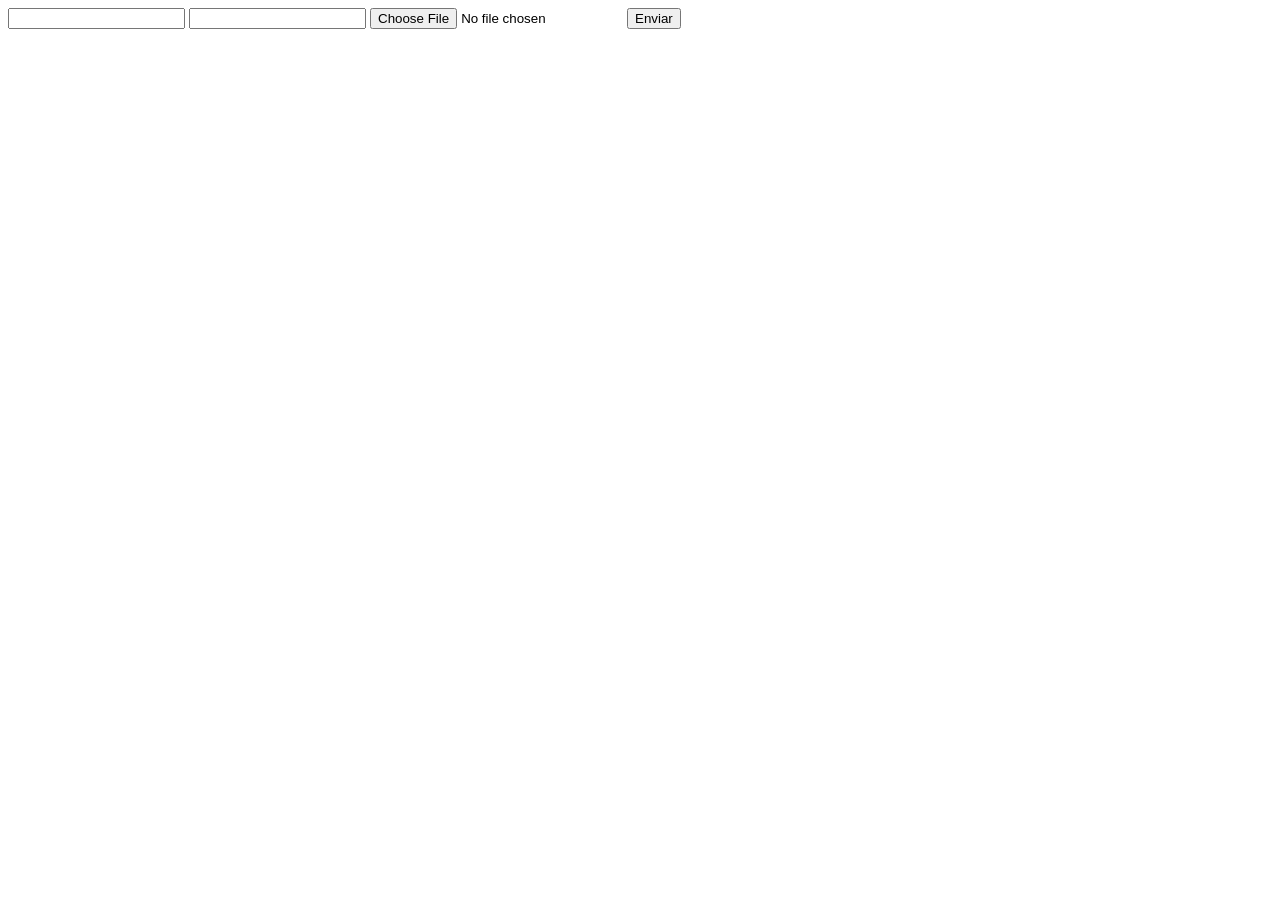
<file: DOCUMENTOS_DE_APOIO/exemplo_de_upload_de_arquivo/public/index.html>
<!DOCTYPE html>
<html lang="en">

<head>
  <meta charset="UTF-8">
  <meta http-equiv="X-UA-Compatible" content="IE=edge">
  <meta name="viewport" content="width=device-width, initial-scale=1.0">
  <title>Upload</title>
</head>

<body>

  <div>
    <input name="nome" id="nome" type="text" />
    <input name="email" id="email" type="url" />
    <input name="foto" id="foto" type="file" />
    <button onclick="enviar()">Enviar</button>
  </div>

  <div id="container"></div>
</body>

</html>

<script>
  function enviar() {
    const formData = new FormData();
    formData.append('foto', foto.files[0])
    formData.append('nome', nome.value)
    formData.append('email', email.value)

    fetch("/usuarios/cadastro", {
      method: "POST",
      body: formData
    })
      .then(res => {
        window.location = "./perfil.html"
      })
      .catch(err => {
        console.log(err);
      })
  }
</script>
</file>
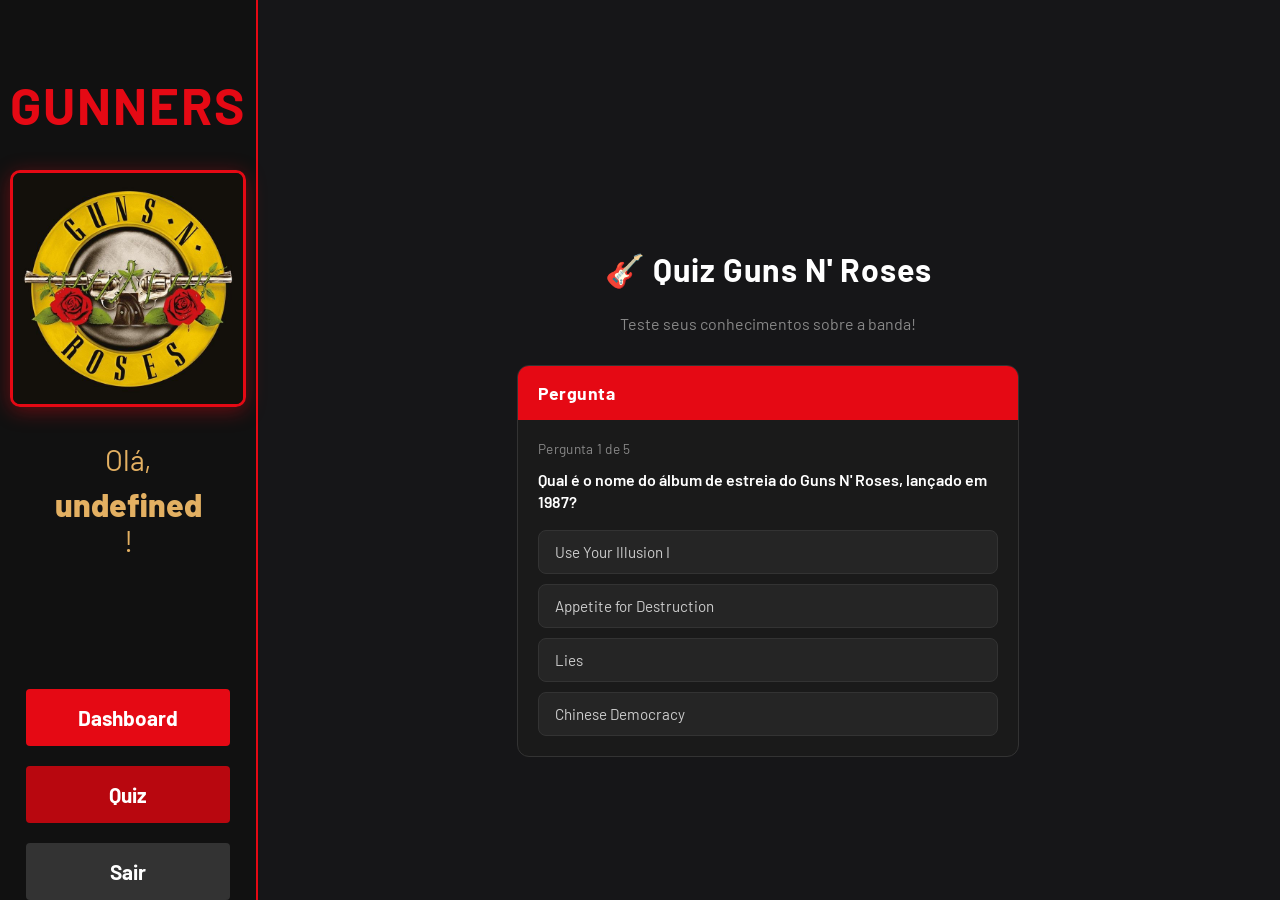
<file: public/dashboard/quiz.html>
<!DOCTYPE html>
<html lang="pt-br">

<head>
    <link rel="shortcut icon" href="../assets/icon/favicon2.ico" type="image/x-icon">
    <meta charset="UTF-8">
    <meta http-equiv="X-UA-Compatible" content="IE=edge">
    <meta name="viewport" content="width=device-width, initial-scale=1.0">
    <title>Gunners | Quiz</title>

    <link rel="stylesheet" href="./../css/dashboards.css">
    <link rel="stylesheet" href="./../css/estilo.css" />
    <link rel="stylesheet" href="./../css/quiz.css" />
    <script src="../js/sessao.js"></script>

    <link rel="preconnect" href="https://fonts.gstatic.com">
    <link
        href="https://fonts.googleapis.com/css2?family=Exo+2:ital,wght@0,100;0,200;0,300;0,400;0,500;0,600;0,700;0,800;0,900;1,100;1,200;1,300;1,400;1,500;1,600;1,700;1,800;1,900&display=swap"
        rel="stylesheet">

    <link rel="stylesheet" href="https://cdnjs.cloudflare.com/ajax/libs/font-awesome/6.5.1/css/all.min.css">

    <style>
        .sidebar-img {
            width: 90%;
            max-width: 240px;
            border-radius: 10px;
            border: 3px solid #e50914;
            object-fit: cover;
            box-shadow: 0 4px 20px rgba(229, 9, 20, 0.4);
        }

        .hello h3 {
            font-size: 1.8rem !important;
            font-weight: 400 !important;
            text-align: center;
            margin: 0;
            padding: 0 10px;
        }

        .hello h3 span {
            font-weight: 800 !important;
            font-size: 2rem;
            display: block;
            margin-top: 8px;
        }

        .header-left {
            justify-content: flex-start !important;
            padding-top: 40px;
            gap: 35px;
        }

        .header-left h1 {
            font-size: 3.2rem;
            margin-bottom: 0;
            text-transform: uppercase;
            letter-spacing: 2px;
        }

        .sidebar-bottom {
            margin-top: auto;
            display: flex;
            flex-direction: column;
            align-items: center;
            gap: 20px;
            width: 100%;
            padding-bottom: 40px;
        }

        .sidebar-bottom .btn-nav {
            width: 80%;
            padding: 16px 0;
            font-size: 1.2rem;
            cursor: pointer;
            transition: background-color 0.3s;
        }

        .sidebar-bottom .btn-nav h3 {
            font-size: 1.3rem;
        }

        .sidebar-bottom .btn-logout {
            width: 80%;
            padding: 16px 0;
            margin-bottom: 0;
            font-size: 1.2rem;
            text-align: center;
        }

        .sidebar-bottom .btn-logout h3 {
            font-size: 1.3rem;
        }

        .quiz-page-content {
            display: flex;
            flex-direction: column;
            align-items: center;
            justify-content: center;
            min-height: 100vh;
            padding: 40px;
        }

        .quiz-page-content h2 {
            color: #fff;
            font-size: 2rem;
            margin-bottom: 8px;
            letter-spacing: 1px;
        }

        .quiz-page-content .quiz-subtitle {
            color: #888;
            font-size: 1rem;
            margin-bottom: 32px;
        }

        .quiz-container {
            width: 100%;
            max-width: 500px;
            background-color: #1a1a1a;
            border: 1px solid #333;
            border-radius: 12px;
            overflow: hidden;
        }

        .quiz-container .quiz-header {
            border-radius: 0;
        }

        .quiz-container .quiz-body {
            min-height: 280px;
        }
    </style>
</head>

<body>

    <div class="janela">
        <div class="header-left">
            <h1>Gunners</h1>

            <img src="../assets/imgs/guns_dashboard.jpg"
                 alt="Guns N' Roses" class="sidebar-img">

            <div class="hello">
                <h3>Olá, <span id="b_usuario">usuário</span>!</h3>
            </div>

            <div class="sidebar-bottom">
                <div class="btn-nav" onclick="window.location.href='dashboard.html'">
                    <h3>Dashboard</h3>
                </div>

                <div class="btn-nav" style="background-color: #b8070f;">
                    <h3>Quiz</h3>
                </div>

                <div class="btn-logout" onclick="limparSessao()">
                    <h3>Sair</h3>
                </div>
            </div>

        </div>

        <div class="dash">
            <div class="quiz-page-content">
                <h2>🎸 Quiz Guns N' Roses</h2>
                <p class="quiz-subtitle">Teste seus conhecimentos sobre a banda!</p>

                <div class="quiz-container">
                    <div class="quiz-header">
                        <h3>Pergunta</h3>
                    </div>
                    <div class="quiz-body" id="quizBody">
                    </div>
                </div>
            </div>
        </div>
    </div>

</body>

</html>

<script>
    b_usuario.innerHTML = sessionStorage.NOME_USUARIO;
</script>
<script src="../js/quiz.js"></script>
<script>
    // Iniciar o quiz ao carregar a página
    renderizarQuiz();
</script>
</file>
<file: public/css/dashboards.css>
/* pagina mural */

@import url('https://fonts.googleapis.com/css2?family=Barlow:ital,wght@0,100;0,200;0,300;0,400;0,500;0,600;0,700;0,800;0,900;1,100;1,200;1,300;1,400;1,500;1,600;1,700;1,800;1,900&display=swap');

body {
  margin: 0;
  padding: 0;
  font-family: 'Barlow', 'Segoe UI', 'Segoe UI', Tahoma, Geneva, Verdana, sans-serif;
}

.label-captura {
  display: flex;
  justify-content: center;
}

.dash-right .avisos {
  width: 100%;
  color: rgb(216, 216, 216);
  font-family: 'Barlow', 'Segoe UI', 'Segoe UI', Tahoma, Geneva, Verdana, sans-serif;
}

.dash-right .avisos .container {
  display: flex;
  flex-direction: column;
  align-items: center;
}

.dash-right .avisos .container .div-form {
  width: 95%;
}

.dash-right .avisos .container .div-form #form_postagem {
  width: 95%;
}

.dash-right .avisos .div-form label {
  width: 95%;
}

.dash-right .avisos .div-form input {
  width: 95%;
  border-radius: 5px;
}

.dash-right .avisos .div-form textarea {
  width: 95%;
  border: 3px solid #e6005a;
  background-color: white;
  border-radius: 5px;
}

.dash-right .avisos .div-form button {
  cursor: pointer;
  font-family: 'Barlow', 'Segoe UI', 'Segoe UI', Tahoma, Geneva, Verdana, sans-serif;
  border: 0;
  border-radius: 5px;
  font-weight: 600;
  font-size: 18px;
  padding: 10px 15px;
  color: white;
  background-color: #e6005a;
  width: 120px;
}

.publicacao-btn-editar {
  cursor: pointer;
  font-family: 'Barlow', 'Segoe UI', 'Segoe UI', Tahoma, Geneva, Verdana, sans-serif;
  border: 0;
  border-radius: 5px;
  font-weight: 600;
  font-size: 14px;
  padding: 5px 8px;
  color: white;
  background-color: #e6005a;
  width: 80px;
}

.publicacao {
  display: flex;
  flex-wrap: wrap;
  align-content: stretch;
  flex-direction: column;
  justify-content: center;
  align-items: stretch;
  border-bottom: 3px solid #e6005a;
  padding: 20px;
}

.publicacao>*:not(:last-child) {
  padding: 0 0 10px 0;
}

.div-results {
  width: 100%;
}

.div-results .feed-container {
  background-color: #212124;
  border-radius: 5px;
  margin-bottom: 80px;
}

.div-buttons {
  display: flex;
  justify-content: flex-end;
}

.div-buttons>* {
  margin-left: 30px;
}

/* pagina graficos */

.dash-header {
  background-color: #212124;
}

.dash {
  width: 80%;
  position: relative;
  top: 0;
  left: 20%;
  background-color: #161618;
  height: 100vh;
  overflow: auto;
}

.area-parametros-alerta {
  /* border: 2px solid pink; */
  display: flex;
  flex-direction: column;
  width: 70%;
  margin: auto;
  margin-top: 10px;
  background-color: #212124;
}

.area-parametros-alerta .titulo-legenda {
  color: white;
  font-weight: 600;
  width: fit-content;
  margin: 10px 20px;
}

.parametros-alerta {
  display: flex;
  width: 100%;
}

.item-regua {
  width: 20%;
  text-align: center;
  height: 80px;
  display: flex;
  flex-direction: column;
  justify-content: center;
  align-self: center;
}

.item-regua p {
  margin: 0;
  font-weight: 500;
}

.item-regua p:nth-child(2) {
  font-weight: 800;
}

.perigo-frio {
  background-color: #5c6bc0;
}

.perigo-quente {
  background-color: #ff7043;
}

.alerta-frio {
  background-color: #42a5f5;
}

.alerta-quente {
  background-color: #ffee58;
}

.ideal {
  background-color: #9ccc65;
}

.cards {
  display: flex;
  flex-wrap: wrap;
  justify-content: center;
  height: 450px;
  width: 100%;
  align-items: center;
  color: white;
}

.card-aquario {
  margin: 2%;
  min-width: 40%;
  max-width: 50%;
  width: fit-content;
  flex-wrap: wrap;
  display: flex;
  height: 180px;
  background-color: #212124;
  font-size: 20px;
}

.card-aquario h1 {
  width: fit-content;
}

.card-aquario p {
  margin: 0;
  font-size: 50px;
  font-weight: lighter;
  text-align: left;
}

.desc-aquario {
  display: flex;
  flex-direction: row;
  align-items: center;
  width: 100%;
}

.desc-aquario .cor-alerta {
  width: 30px;
}

.title-aquario {
  width: 100%;
}


.cards h1 {
  font-size: 22px;
  border-bottom: solid white 1px;
  text-align: left;
  font-weight: lighter;
  margin: 20px;
}

.temperatura,
.umidade {
  margin: 5px;
  margin-left: 20px;
  width: 75%;
}

.cor-alerta {
  width: 13%;
  height: 30%;
  border-radius: 50%;
  display: inline-block;
}

.btns-dash {
  display: flex;
  align-items: center;
  justify-content: center;
  margin-top: 30px;
  flex-wrap: wrap;
  padding: 0 30% 0 30%;
}

.graph {
  width: 70%;
  margin: auto;
  padding-top: 10px;
}

.tituloGraficos {
  color: rgb(216, 216, 216);
  display: flex;
  justify-content: center;
}

.btn-chart {
  font-family: 'Barlow', 'Segoe UI', 'Segoe UI', Tahoma, Geneva, Verdana, sans-serif;
  border: 0;
  font-weight: 600;
  font-size: 18px;
  padding: 10px 15px;
  color: #e6005a;
  background-color: white;
  margin: 5px;
  border-radius: 3px;
  cursor: pointer
}

.btn-pink {
  color: white;
  background-color: #e6005a;
}

.btn-white {
  color: #e6005a;
  background-color: white;

}

.label-captura {
  height: 80px;
}

.display-none {
  display: none;
}

.display-flex {
  display: flex;
}

.display-block {
  display: block;
}

canvas {
  max-width: 100%;
}

/* PAGINA DOS GRÁFICOS 2023 */

.janela {
  display: flex;
}

.header-left a {
  text-decoration: none;
  color: white;
}

.header-left {
  position: fixed;
  top: 0;
  left: 0;
  z-index: 999;
  height: 100vh;
  width: 20%;
  display: flex;
  flex-direction: column;
  justify-content: space-evenly;
  align-items: center;
  border-right: 2px solid #e50914;
  background-color: #111;
}

.dash-right {
  display: flex;
  width: 70%;
  height: fit-content;
  background-color: #161618;
  position: relative;
  top: 0;
  left: 25%;
  height: 100vh;
  overflow: auto;
}

.header-left h1 {
  color: #e50914;
}

.hello {
  width: 100%;
  display: flex;
  justify-content: center;
}

.hello h3 {
  color: #e3b062;
  font-weight: 300;
  font-size: 1.2rem;
}

.hello h3 span {
  font-weight: 800;
}

.btn-nav {
  width: 40%;
  color: white;
  background-color: #e50914;
  border-radius: 4px;
  text-align: center;
  padding: 2% 5%;
}

.btn-nav-white {
  width: 40%;
  background-color: white;
  border: 3px solid #e6005a;
  border-radius: 5px;
  text-align: center;
  padding: 2% 5%;
}

.btn-nav-white h3 {
  color: #e6005a;
  padding: 0;
  margin: 0;
}

.btn-nav h3,
.btn-logout h3 {
  margin: 0;
  padding: 0;
}

.btn-logout {
  margin: 0;
  padding: 0;
  width: 20%;
  background-color: #333;
  color: white;
  border-radius: 4px;
  text-align: center;
  padding: 10px 15px;
  margin-bottom: 100px;
  cursor: pointer;
  transition: background-color 0.3s;
}

.btn-logout:hover {
  background-color: #e50914;
}
</file>
<file: public/css/estilo.css>
@import url('https://fonts.googleapis.com/css2?family=Barlow:ital,wght@0,100;0,200;0,300;0,400;0,500;0,600;0,700;0,800;0,900;1,100;1,200;1,300;1,400;1,500;1,600;1,700;1,800;1,900&display=swap');

body {
  margin: 0;
  padding: 0;
  font-family: 'Barlow', 'Segoe UI', 'Segoe UI', Tahoma, Geneva, Verdana, sans-serif;
  background-color: black;
}

:root {
  --tamanho-header: 80px;
  --tamanho-banner: calc(100vh - var(--tamanho-header) - var(--tamanho-footer) - 2px);
  --tamanho-simulador: calc(100vh - var(--tamanho-header) - var(--tamanho-footer) - 2px);
  --tamanho-login: calc(100vh - var(--tamanho-header) - var(--tamanho-footer) - 2px);
  --tamanho-footer: 65px;
}

.container {
  display: flex;
  width: 80%;
  margin: auto;
}

.header {
  height: var(--tamanho-header);
  border-bottom: 2px solid #e50914;
}

.header .container {
  justify-content: space-between;
  align-items: center;
  height: 100%;
}

.header a {
  text-decoration: none;
  color: #fff;
  transition: color 0.3s ease;
}

.header a:hover {
  color: #e50914;
}

.agora {
  font-weight: 800;
  color: #e50914 !important;
}

.agora a {
  color: #e50914 !important;
}

.navbar {
  width: 360px;
  display: flex;
  align-items: center;
  justify-content: space-between;
  list-style: none;
  color: #fff;
  font-size: 18px;
}

.titulo {
  color: #e50914;
  width: fit-content;
  font-weight: 800;
  text-transform: uppercase;
  letter-spacing: 2px;
}

.header h1 {
  margin: 0;
}


.banner {
  height: var(--tamanho-banner);
  color: white;
  background-image: linear-gradient(rgba(0, 0, 0, 0.7), rgba(0, 0, 0, 0.7)), url('/assets/imgs/IMG_3500.jpg');
  background-size: cover;
  background-position: center top;
  background-repeat: no-repeat;
}

.banner .container {
  justify-content: center;
  align-items: center;
  height: 100%;
}

.banner .container p {
  width: 70%;
  margin: 0;
  padding: 0;
  font-size: 50px;
  text-align: center;
  text-transform: uppercase;
  letter-spacing: 1px;
}

.banner .container span {
  font-weight: 800;
  color: #e50914;
}

/* SEÇÃO DESTAQUE (texto + imagem lado a lado) */

.secao-destaque {
  background: radial-gradient(circle at 85% 20%, rgba(229, 9, 20, 0.08) 0%, #0a0a0a 60%);
  color: white;
  padding: 80px 0;
  border-top: 3px solid;
  border-image: linear-gradient(to right, #ffd700, #e50914, #ffd700) 1;
}

.destaque-container {
  display: flex;
  align-items: center;
  gap: 60px;
}

.destaque-texto {
  flex: 1;
}

.destaque-texto h2 {
  font-size: 38px;
  color: #e50914;
  margin-top: 0;
  margin-bottom: 20px;
  text-transform: uppercase;
  letter-spacing: 1px;
}

.destaque-texto p {
  font-size: 19px;
  line-height: 1.8;
  color: #bbb;
  margin-bottom: 30px;
}

.botao-destaque {
  display: inline-block;
  padding: 12px 30px;
  background-color: #e50914;
  color: white;
  text-decoration: none;
  text-transform: uppercase;
  font-weight: 700;
  font-size: 14px;
  letter-spacing: 1px;
  border-radius: 4px;
  transition: background-color 0.3s;
}

.botao-destaque:hover {
  background-color: #b80710;
}

.destaque-imagem {
  flex: 1;
  overflow: hidden;
  border-radius: 4px;
}

.destaque-imagem img {
  width: 100%;
  height: 450px;
  object-fit: contain;
  display: block;
  transition: transform 0.5s ease;
}

.destaque-imagem:hover img {
  transform: scale(1.03);
}

.invertido {
  background: radial-gradient(circle at 15% 80%, rgba(255, 215, 0, 0.05) 0%, #111 60%);
  border-top: 3px solid;
  border-image: linear-gradient(to right, #e50914, #ffd700, #e50914) 1;
}

/* SEÇÃO GALERIA */

.secao-galeria {
  background-color: #000;
  padding: 80px 10%;
  border-top: 3px solid;
  border-image: linear-gradient(to right, #ffd700, #e50914, #ffd700) 1;
}

.galeria-titulo {
  text-align: center;
  color: #e50914;
  font-size: 34px;
  text-transform: uppercase;
  letter-spacing: 2px;
  margin-bottom: 50px;
}

.galeria-grid {
  display: grid;
  grid-template-columns: repeat(3, 1fr);
  gap: 20px;
}

.galeria-item {
  position: relative;
  overflow: hidden;
  border-radius: 4px;
  cursor: pointer;
}

.galeria-item img {
  width: 100%;
  height: 380px;
  object-fit: contain;
  display: block;
  transition: transform 0.5s ease, filter 0.5s ease;
}

.galeria-item:hover img {
  transform: scale(1.08);
  filter: brightness(0.6);
}

.galeria-overlay {
  position: absolute;
  bottom: 0;
  left: 0;
  right: 0;
  padding: 20px;
  background: linear-gradient(transparent, rgba(0,0,0,0.9));
  transform: translateY(100%);
  transition: transform 0.4s ease;
}

.galeria-item:hover .galeria-overlay {
  transform: translateY(0);
}

.galeria-overlay span {
  color: white;
  font-size: 18px;
  font-weight: 700;
  text-transform: uppercase;
  letter-spacing: 1px;
}

.footer {
  background-color: #000;
  height: 100px;
  color: #fff;
  display: flex;
  font-size: 15px;
  border-top: 2px solid #e50914;
}

.footer .container {
  justify-content: center;
  text-align: center;
  align-items: center;
  height: 100%;
}

.footer .container .version {
  font-size: 12px;
}

/* LOGIN / CADASTRO */

.login {
  min-height: var(--tamanho-login);
  background-image: linear-gradient(rgba(0, 0, 0, 0.6), rgba(0, 0, 0, 0.6)), url('/assets/imgs/IMG_3600.jpg');
  background-size: contain;
  background-position: center;
  background-repeat: no-repeat;
  background-color: #000;
}

.login .container {
  justify-content: center;
  align-items: center;
  height: 100%;
}

.card {
  width: 40%;
  background-color: rgba(10, 10, 10, 0.95);
  border: 1px solid #222;
  border-radius: 4px;
  display: flex;
  align-items: center;
  justify-content: space-evenly;
  color: white;
  flex-direction: column;
  height: fit-content;
  padding: 40px 0;
  box-shadow: none;
}

.card-cadastro {
    width: 50%;
}

.card h2 {
  margin: 0 0 20px 0;
  font-size: 32px;
  color: #e50914;
  text-transform: uppercase;
}

.formulario {
  display: flex;
  height: 90%;
  width: 80%;
  justify-content: space-around;
  flex-direction: column;
}

.formulario b {
  font-size: 15px;
  font-weight: 800;
  color: #ccc;
  margin-bottom: 5px;
}

.formulario input, .formulario select {
  border: 1px solid #555;
  background-color: #222;
  color: white;
  text-align: left;
  padding-left: 15px;
  border-radius: 5px;
  margin: 0;
  height: 40px;
  transition: border-color 0.3s;
}

.formulario input:focus, .formulario select:focus {
  outline: none;
  border-color: #e50914;
}

.formulario select option {
    background-color: #222;
    color: white;
}

.campo {
  display: flex;
  flex-direction: column;
  justify-content: start;
  padding: 10px 0;
}

.botao {
  cursor: pointer;
  font-family: "Barlow", sans-serif;
  border: 0;
  border-radius: 5px;
  font-weight: 800;
  font-size: 18px;
  color: #fff;
  background-color: #e50914;
  width: 100%;
  height: 45px;
  align-self: center;
  margin-top: 20px;
  transition: background-color 0.3s;
  text-transform: uppercase;
}

.botao:hover {
    background-color: #b80710;
}

.loading-div {
  width: 50px;
  display: none;
}

.loading-div img {
  height: 50px;
  width: 50px;
}

#div_erros_login {
  display: none
}

.alerta_erro{
  display: flex;
  justify-content: flex-end;
}

.card_erro {
  display: none;
  background-color: #fff;
  color: black;
  width: 230px;
  position: fixed;
  border-radius: 4px;
  border: #e50914 3px solid;
  padding: 10px;
  margin-right: 10%;
  top: 100px;
  z-index: 1000;
}

.card_erro #mensagem_erro{
  font-weight: 500;
  font-size: 16px;
}

.formulario .tipo_campo {
  font-size: 20px;
  font-weight: 600 !important;
}
</file>
<file: public/css/quiz.css>
.quiz-toggle-btn {
    position: fixed;
    bottom: 24px;
    right: 24px;
    z-index: 1000;
    background-color: #e50914;
    color: #fff;
    border: none;
    border-radius: 50px;
    padding: 14px 24px;
    font-size: 1rem;
    font-weight: 700;
    font-family: 'Barlow', sans-serif;
    cursor: pointer;
    box-shadow: 0 4px 16px rgba(229, 9, 20, 0.45);
    transition: background-color 0.25s, transform 0.2s;
    letter-spacing: 0.5px;
}

.quiz-toggle-btn:hover {
    background-color: #ff1a2e;
    transform: scale(1.05);
}

.quiz-panel {
    display: none;
    position: fixed;
    bottom: 80px;
    right: 24px;
    z-index: 1001;
    width: 370px;
    max-height: 520px;
    background-color: #1a1a1a;
    border: 1px solid #333;
    border-radius: 12px;
    box-shadow: 0 8px 32px rgba(0, 0, 0, 0.6);
    overflow: hidden;
    flex-direction: column;
}

.quiz-panel.aberto {
    display: flex;
}

.quiz-header {
    background-color: #e50914;
    padding: 16px 20px;
    display: flex;
    justify-content: space-between;
    align-items: center;
}

.quiz-header h3 {
    margin: 0;
    color: #fff;
    font-size: 1.1rem;
    font-weight: 700;
    letter-spacing: 0.5px;
}

.quiz-header .quiz-close {
    background: none;
    border: none;
    color: #fff;
    font-size: 1.4rem;
    cursor: pointer;
    line-height: 1;
    opacity: 0.8;
    transition: opacity 0.2s;
}

.quiz-header .quiz-close:hover {
    opacity: 1;
}

.quiz-body {
    padding: 20px;
    overflow-y: auto;
    flex: 1;
}

.quiz-progress {
    font-size: 0.85rem;
    color: #888;
    margin-bottom: 12px;
    letter-spacing: 0.3px;
}

.quiz-question {
    color: #fff;
    font-size: 1rem;
    font-weight: 600;
    margin-bottom: 16px;
    line-height: 1.4;
}

.quiz-options {
    display: flex;
    flex-direction: column;
    gap: 10px;
}

.quiz-option {
    background-color: #252525;
    color: #ccc;
    border: 1px solid #333;
    border-radius: 8px;
    padding: 12px 16px;
    font-size: 0.95rem;
    font-family: 'Barlow', sans-serif;
    cursor: pointer;
    transition: border-color 0.2s, background-color 0.2s, color 0.2s;
    text-align: left;
}

.quiz-option:hover {
    border-color: #e50914;
    color: #fff;
}

.quiz-option.correta {
    background-color: #14532d;
    border-color: #22c55e;
    color: #fff;
}

.quiz-option.errada {
    background-color: #450a0a;
    border-color: #ef4444;
    color: #fff;
}

.quiz-option:disabled {
    cursor: default;
    opacity: 0.7;
}

.quiz-resultado {
    text-align: center;
    padding: 10px 0;
}

.quiz-resultado h4 {
    color: #fff;
    font-size: 1.2rem;
    margin: 0 0 8px 0;
}

.quiz-resultado .quiz-score {
    font-size: 2.4rem;
    font-weight: 800;
    color: #e50914;
    margin: 12px 0;
}

.quiz-resultado p {
    color: #888;
    font-size: 0.95rem;
    margin: 0 0 20px 0;
}

.quiz-btn-reiniciar {
    background-color: #e50914;
    color: #fff;
    border: none;
    border-radius: 8px;
    padding: 12px 28px;
    font-size: 1rem;
    font-weight: 700;
    font-family: 'Barlow', sans-serif;
    cursor: pointer;
    transition: background-color 0.2s;
}

.quiz-btn-reiniciar:hover {
    background-color: #ff1a2e;
}
</file>
